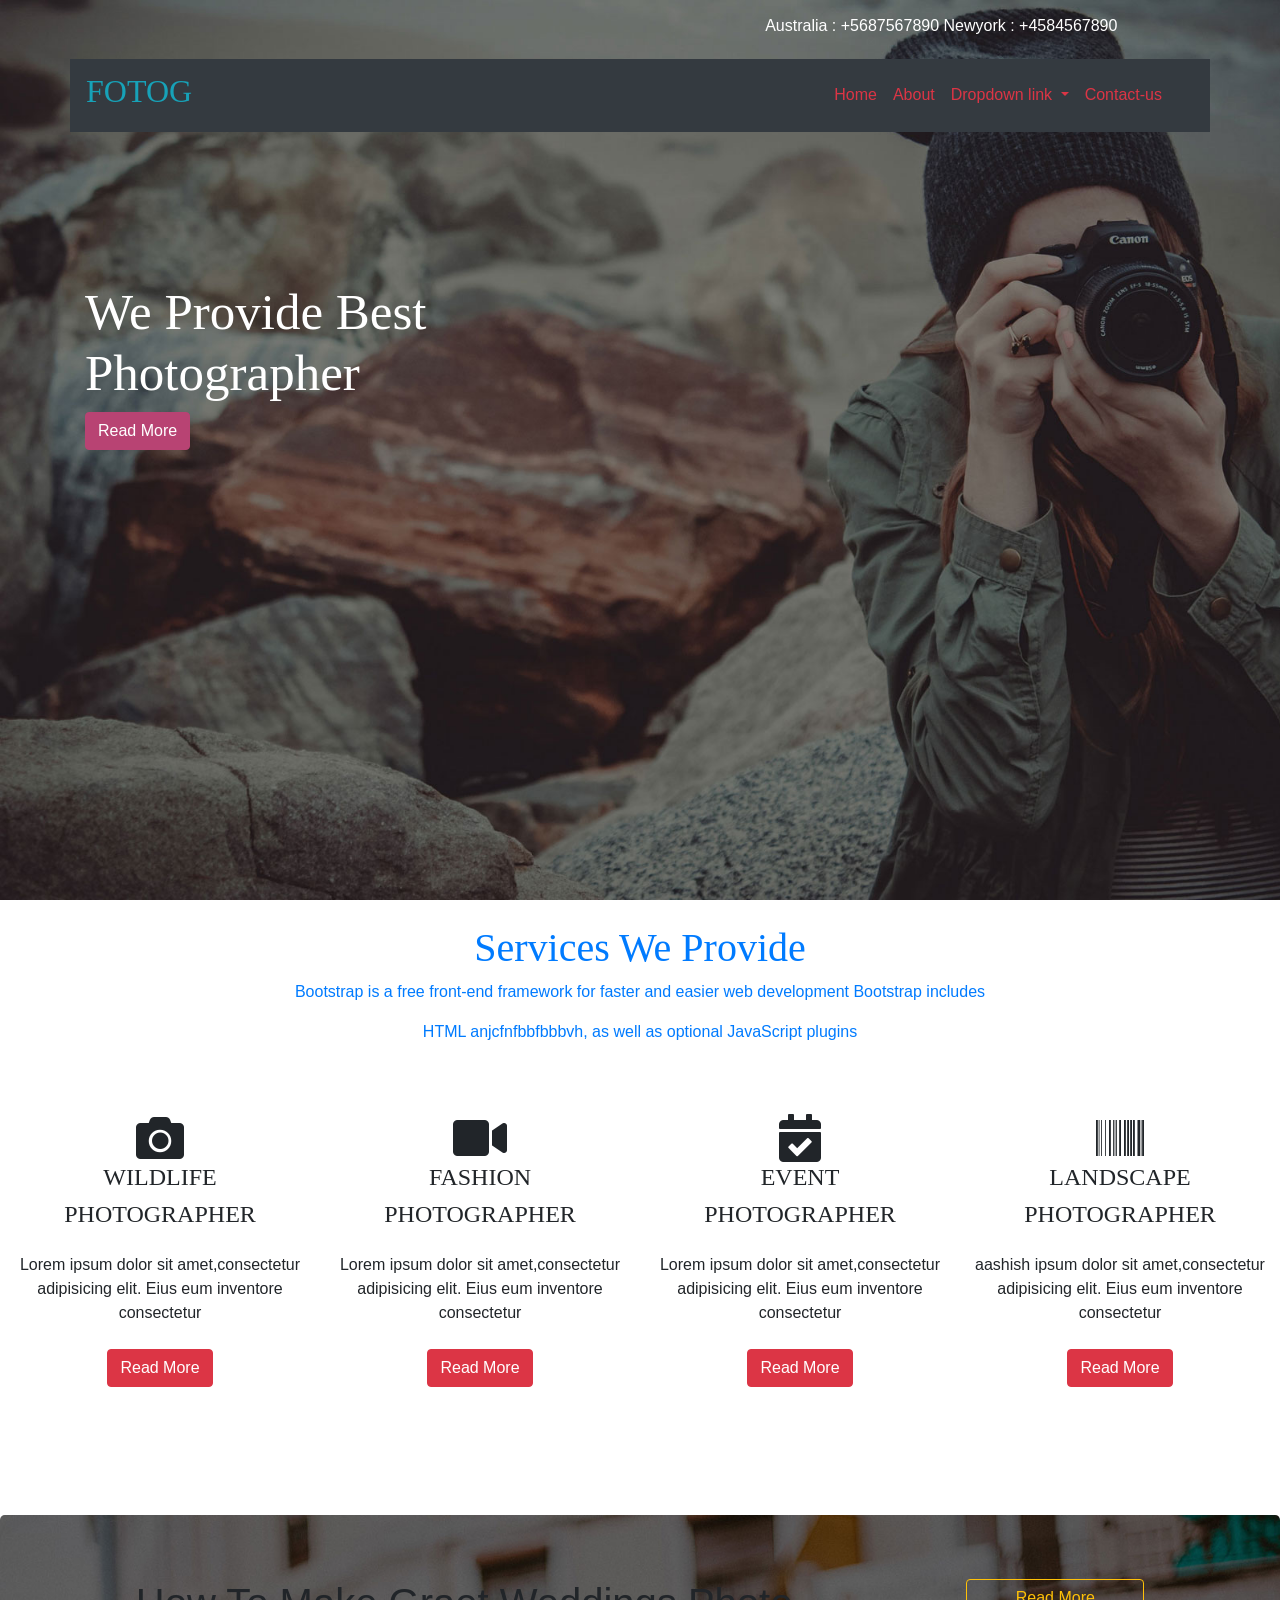
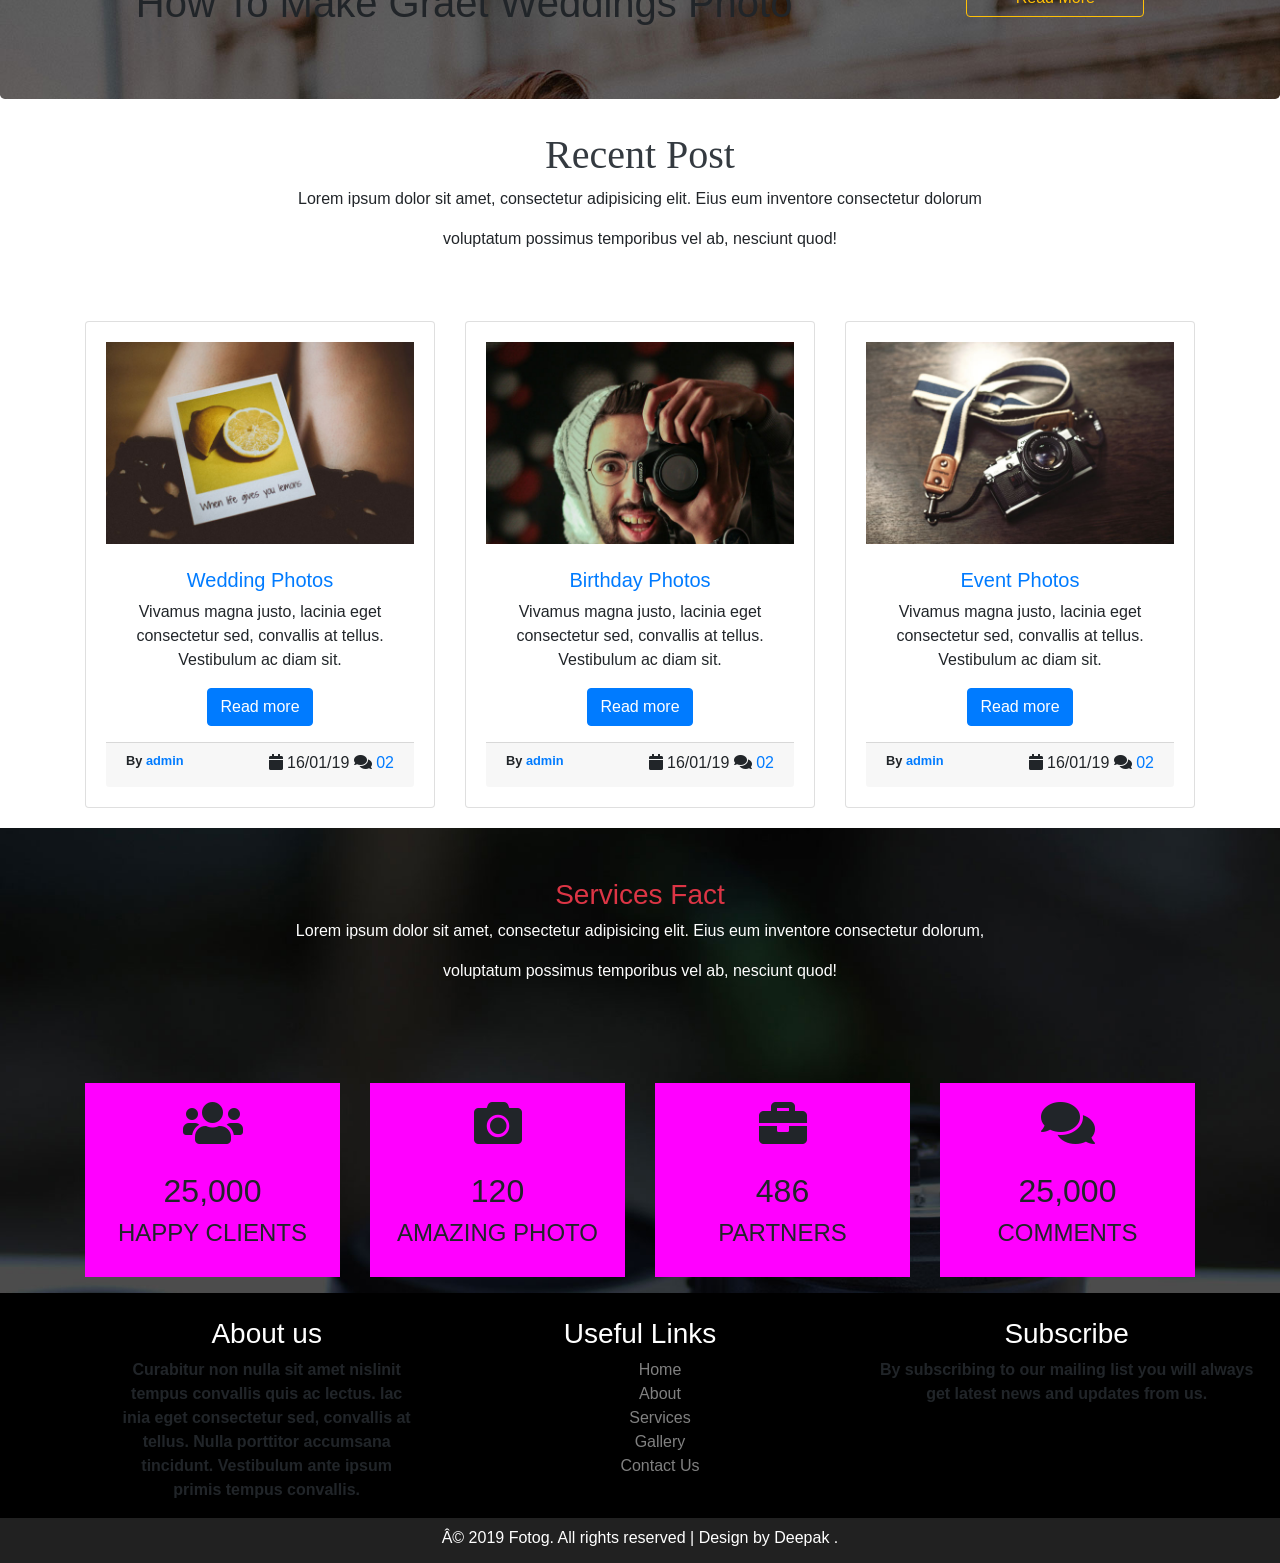
<file: index.html>
<!DOCTYPE html>
<html lang="en">
<head>
  <title>Bootstrap Example</title>
  <link rel="stylesheet" href="https://maxcdn.bootstrapcdn.com/bootstrap/4.3.1/css/bootstrap.min.css">
  <script src="https://ajax.googleapis.com/ajax/libs/jquery/3.4.0/jquery.min.js"></script>
  <script src="https://cdnjs.cloudflare.com/ajax/libs/popper.js/1.14.7/umd/popper.min.js"></script>
  <script src="https://maxcdn.bootstrapcdn.com/bootstrap/4.3.1/js/bootstrap.min.js"></script>
    <link rel="stylesheet" href="https://use.fontawesome.com/releases/v5.7.2/css/all.css" integrity="sha384-fnmOCqbTlWIlj8LyTjo7mOUStjsKC4pOpQbqyi7RrhN7udi9RwhKkMHpvLbHG9Sr" crossorigin="anonymous">
  
    <style>
        body{
            margin: 0;
            padding: 0;
        }
        .bigbanner{
            background-image: url(img/bg2.jpg);
            background-repeat: no-repeat;
            background-size: cover;
          
        }
        body{
            margin: 0px;
            padding: 0px;
        }
        .recent{
            height: 10%;
            width: 60%;
            margin-left: 10px;
        }
        
        .bgimg{
    background-image: url(img/bg.jpg);
            width: 100%;
            height: 100vh;
            background-size: cover
}
        .service{
            background-image: url(img/bg1.jpg);
            width: 100%;
            height: auto;
            background-size: cover
        }
        ul {
    list-style-type: none;
}
        .change{
            color: #808080;
        }
        .white{
            color: #ffffff;
        }
        
        
    </style>
</head>
<body>
<div class="bgimg ">
    <div class="header">
       <div class="row">
        <div class="col-md-7"></div>
           <div class="col-md-5 p-3 text-white">
           <h6>Australia : +5687567890 Newyork : +4584567890</h6>
           </div>
        </div>
    </div>
 <nav class="navbar navbar-expand-sm bg-dark  navbar-dark container ">
 
  <a class="navbar-brand" href="photog.html"><h2 style="font-family:fantasy" class="text-info">FOTOG</h2></a>
  
  <!-- Links -->
     <button class="navbar-toggler" type="button" data-toggle="collapse" data-target="#collapsibleNavbar">
    <span class="navbar-toggler-icon"></span>
  </button>
  <div class="collapse navbar-collapse" id="collapsibleNavbar">
  <ul class="navbar-nav ml-auto">
    <li class="nav-item active">
      <a class="nav-link text-danger" href="#">Home</a>
    </li>
    <li class="nav-item">
      <a class="nav-link text-danger" href="about.html">About</a>
    </li>
    <li class="nav-item dropdown">
      <a class="nav-link dropdown-toggle text-danger" href="#" id="navbardrop" data-toggle="dropdown">
        Dropdown link
      </a>
      <div class="dropdown-menu">
        <a class="dropdown-item" href="gallery.html">Gallery</a>
        <a class="dropdown-item" href="#">Link 2</a>
        <a class="dropdown-item" href="#">Link 3</a>
      </div>
    </li>
       <li class="nav-item mr-4">
      <a class="nav-link text-danger" href="contact.html">Contact-us</a>
    </li>
      
  </ul>
     </div>
</nav>
    <div class="container">
<div class="row" style="margin-top: 150px;">
   
   <div class="col-md-4">
    
    <h3 style="font-size: 51px; color: #fff;     font-family:serif;">We Provide Best Photographer</h3>
    <div><a href="#" class="btn btn-danger" role="button" style="border-color: #b84373;
    background: #b84373;">Read More</a></div>
    </div> 
    
    </div>
  </div>
    
    </div>
    <div class="container-fluid text-primary mt-4 text-center">
        <h1  align="center" style="font-family:fantasy;" class=" mt-4">Services We Provide</h1>
         <p  align="center" style="font-family:sans-serif";>Bootstrap is a free front-end framework for faster and easier web development
Bootstrap includes</p>
        <p align="center" style="font-family:sans-serif;">HTML anjcfnfbbfbbbvh, as well as optional JavaScript plugins</p>
    </div>
    <div class="container-fluid text-center" style="margin-top: 70px;">
  <div class="row mt-4">
    <div class="col-md-3">
        <div align="center">
        <i class="fa fa-camera fa-3x"></i>
        <br />
        <h4 align="center" style="font-family:fantasy;">WILDLIFE</h4>
             <h4 align="center" style="font-family:fantasy;">PHOTOGRAPHER</h4>
      </div>
     <div class="mt-4">
         <p  align="center" style="font-family:sans-serif;">Lorem ipsum dolor sit amet,consectetur adipisicing elit. Eius eum inventore consectetur</p>
         <div class="mt-4"><a href="#" class="btn btn-danger" role="button">Read More</a></div>
        
        </div>
 
            </div>
        <div class="col-md-3">
            <div align="center">
        <i class="fas fa-video fa-3x"></i>
        <br />
        <h4 align="center" style="font-family:fantasy;">FASHION</h4>
             <h4 align="center" style="font-family:fantasy;">PHOTOGRAPHER</h4>
            </div>
       <div class="mt-4">
         <p  align="center" style="font-family:sans-serif";>Lorem ipsum dolor sit amet,consectetur adipisicing elit. Eius eum inventore consectetur</p>
         <div class="mt-4"><a href="#" class="btn btn-danger" role="button">Read More</a></div>
        
        </div>
 
            </div>
        <div class="col-md-3">
            <div align="center">
        <i class="fa fa-calendar-check fa-3x" ></i>
        <br />
        <h4 align="center" style="font-family:fantasy;">EVENT</h4>
             <h4 align="center" style="font-family:fantasy;">PHOTOGRAPHER</h4>
            </div>
       
       <div class="mt-4">
         <p  align="center" style="font-family:sans-serif";>Lorem ipsum dolor sit amet,consectetur adipisicing elit. Eius eum inventore consectetur</p>
         <div class="mt-4"><a href="#" class="btn btn-danger" role="button">Read More</a></div>
        
        </div>
 
            </div>
        <div class="col-md-3">
            <div align="center">
        <i class="fas fa-barcode fa-3x"></i>
        <br />
        <h4 align="center" style="font-family:fantasy;">LANDSCAPE</h4>
             <h4 align="center" style="font-family:fantasy;">PHOTOGRAPHER</h4>
            </div>
      
       <div class="mt-4">
         <p  align="center" style="font-family:sans-serif";>aashish ipsum dolor sit amet,consectetur adipisicing elit. Eius eum inventore consectetur</p>
         <div class="mt-4"><a href="#" class="btn btn-danger" role="button">Read More</a></div>
        
        </div>
 
            </div>
        </div>
    
    </div>
  <div class="jumbotron bigbanner" style="margin-top: 10%;">
      <div class="row">
          <div class="col-md-7 offset-1">
   <h1 class="text-Dark">How To Make Graet Weddings Photo</h1> 
    
    </div>
          <div class="col-lg-2 offset-1">
              <a href="#" class="btn btn-outline-warning btn-block">Read More</a>
              </div>
    </div>
    </div>
    <div class="container">
    
    <h1  align="center" style="font-family:fantasy;" class=" text-dark">Recent  Post</h1>
         <p  align="center" style="font-family:sans-serif";>Lorem ipsum dolor sit amet, consectetur adipisicing elit. Eius eum inventore consectetur dolorum</p>
        <p  align="center" style="font-family:sans-serif";>voluptatum possimus temporibus vel ab, nesciunt quod!

</p>
    </div>
        <div class="container" style="margin-top: 70px; margin-bottom: 20px;">
        <div class="row mt-4">
        
        <div class="col-md-4">
            <div class="card">
                <div class="card-body text-center">
						<img src="img/g2.jpg" alt="" class="img-fluid">
						<h5 class="mt-4">
                                <a href="services.html">Wedding Photos</a>
                            </h5>
                            <p>Vivamus magna justo,
                                lacinia eget consectetur sed, convallis at tellus. Vestibulum ac diam sit.</p>
                            <a href="services.html" class="btn btn-primary stretched-link">Read more</a>
                    
                    <div class="card-footer pt-2 mt-3 d-flex justify-content-between">        
                        <small>
                                <b>By <a href="#">admin</a></b>
                            </small>
                           <span><i class="fa fa-calendar"></i>
                               
                               16/01/19 <i class="fa fa-comments"></i> <a href="#">02</a>
                            </span>
                        </div>
                        </div>
            </div>
            </div>
             <div class="col-md-4">
            <div class="card">
                <div class="card-body text-center">
						<img src="img/g3.jpg" alt="" class="img-fluid">
						<h5 class="mt-4">
                                <a href="services.html">Birthday Photos</a>
                            </h5>
                            <p>Vivamus magna justo,
                                lacinia eget consectetur sed, convallis at tellus. Vestibulum ac diam sit.</p>
                            <a href="services.html" class="btn btn-primary stretched-link">Read more</a>
                    
                    <div class="card-footer  pt-2 mt-3 d-flex justify-content-between">
                            <small>
                                <b>By <a href="#">admin</a></b>
                            </small>
                           <span><i class="fa fa-calendar"></i>
                               
                               16/01/19 <i class="fa fa-comments"></i> <a href="#">02</a>
                            </span>
                        </div>
                        </div>
            
            </div>
            
            </div>
            
             <div class="col-md-4">
            <div class="card">
                <div class="card-body text-center">
						<img src="img/g6.jpg" alt="" class="img-fluid" >
						<h5 class="mt-4">
                                <a href="services.html">Event Photos</a>
                            </h5>
                            <p>Vivamus magna justo,
                                lacinia eget consectetur sed, convallis at tellus. Vestibulum ac diam sit.</p>
                            <a href="services.html" class="btn btn-primary stretched-link">Read more</a>
                    
                     <div class="card-footer  pt-2 mt-3 d-flex justify-content-between">         
                         <small>
                                <b>By <a href="#">admin</a></b>
                            </small>
                           <span><i class="fa fa-calendar"></i>
                               
                               16/01/19 <i class="fa fa-comments"></i> <a href="#">02</a>
                            </span>
                        </div>
                        </div>
            
            </div>
            
            
            </div>
        
        </div>
     
    </div>
    <div class="service">
       <div class="container">
    <div class="text-center" style="padding-top: 50px;">
				<h3 class="title text-danger" style="">Services Fact</h3>
				
				
				<p align="center" class="text-white">Lorem ipsum dolor sit amet, consectetur adipisicing elit. Eius eum inventore consectetur dolorum,</p>
  <p align="center" class="text-white">  voluptatum possimus temporibus vel ab, nesciunt quod!</p>
			</div>
       
    <div class="row" style="margin-top: 100px;">
        
        <div class="col-md-3">
<div class="col" style="background-color:magenta;" align="center">
						<div class="stats-info1">
							<i class="fa fa-users fa-3x mt-3"></i>
							<h2 class="mt-4">25,000</h2>
							<h4>HAPPY CLIENTS</h4>
                                      <pre>                     </pre>
						</div>
               </div>
            </div>
            <div class="col-md-3">
           <div class="col" style="background-color:magenta;" align="center">
               <div class="stats_info1">
							<i class="fa fa-camera fa-3x mt-3"></i>
								<h2 class="mt-4">120</h2>
							<h4>AMAZING PHOTO</h4>
               <pre>                     </pre>
						</div>
               
           </div>
        </div>
        <div class="col-md-3">
           <div class="col" style="background-color:magenta;" align="center">
            
							<i class="fa fa-briefcase fa-3x mt-3"></i>
							<h2 class="mt-4">486</h2>
							<h4>PARTNERS</h4>
						 <pre>                </pre>
               
           </div>
        </div>
            <div class="col-md-3">
           <div class="col"style="background-color:magenta;" align="center">
              
						<i class="fa fa-comments fa-3x mt-3"></i>
							<h2 class="mt-4">25,000</h2>
						<h4>COMMENTS</h4>
                <pre>                     </pre>
						</div>
               
         </div>
        </div>
    </div>
    </div>
   
    
   
    <div class="footer text-center">
    <div class="container-fluid" style="background-color: black;">
        
   <div class="row pt-4">
    <div class="col-md-3 offset-1">
      <h3 class="white">About us</h3> 
       
       <p style="color: #212529"><b>Curabitur non nulla sit amet nislinit </b>
        <br><b>tempus convallis quis ac lectus. lac inia eget consectetur sed, convallis at tellus. Nulla porttitor accumsana tincidunt. Vestibulum ante ipsum primis tempus convallis.</b>
        
        </p>
       </div> 
       <div class="col-md-4">
       <h3 class="white"> Useful Links</h3>
          
           <ul>
					<li ><a href="index.html" class="change">Home</a></li>
					<li><a href="about.html" class="change">About</a></li>
					<li><a href="services.html"class="change">Services</a></li>
					<li><a href="gallery.html"class="change">Gallery</a></li>
					<li><a href="contact.html"class="change">Contact Us</a></li>
				</ul>
           
            </div>    
        <div class="col-md-4">
        <h3 class="white"> Subscribe</h3>
       
            <p style="color: #212529"><b>By subscribing to our mailing list you will always get latest news and updates from us. </b></p>
            
            
       </div>    
      
      </div>     
        
    </div>
        <div class="container-fluid pt-2" style="background: #212121;height: 45px; ">
        <p class="text-white" align="center">© 2019 Fotog. All rights reserved | Design by
            <a href="http://w3layouts.com" class="text-white">Deepak .</a>
        </p> 
        </div>
    
    </div>
      
</body>
</html>
</file>
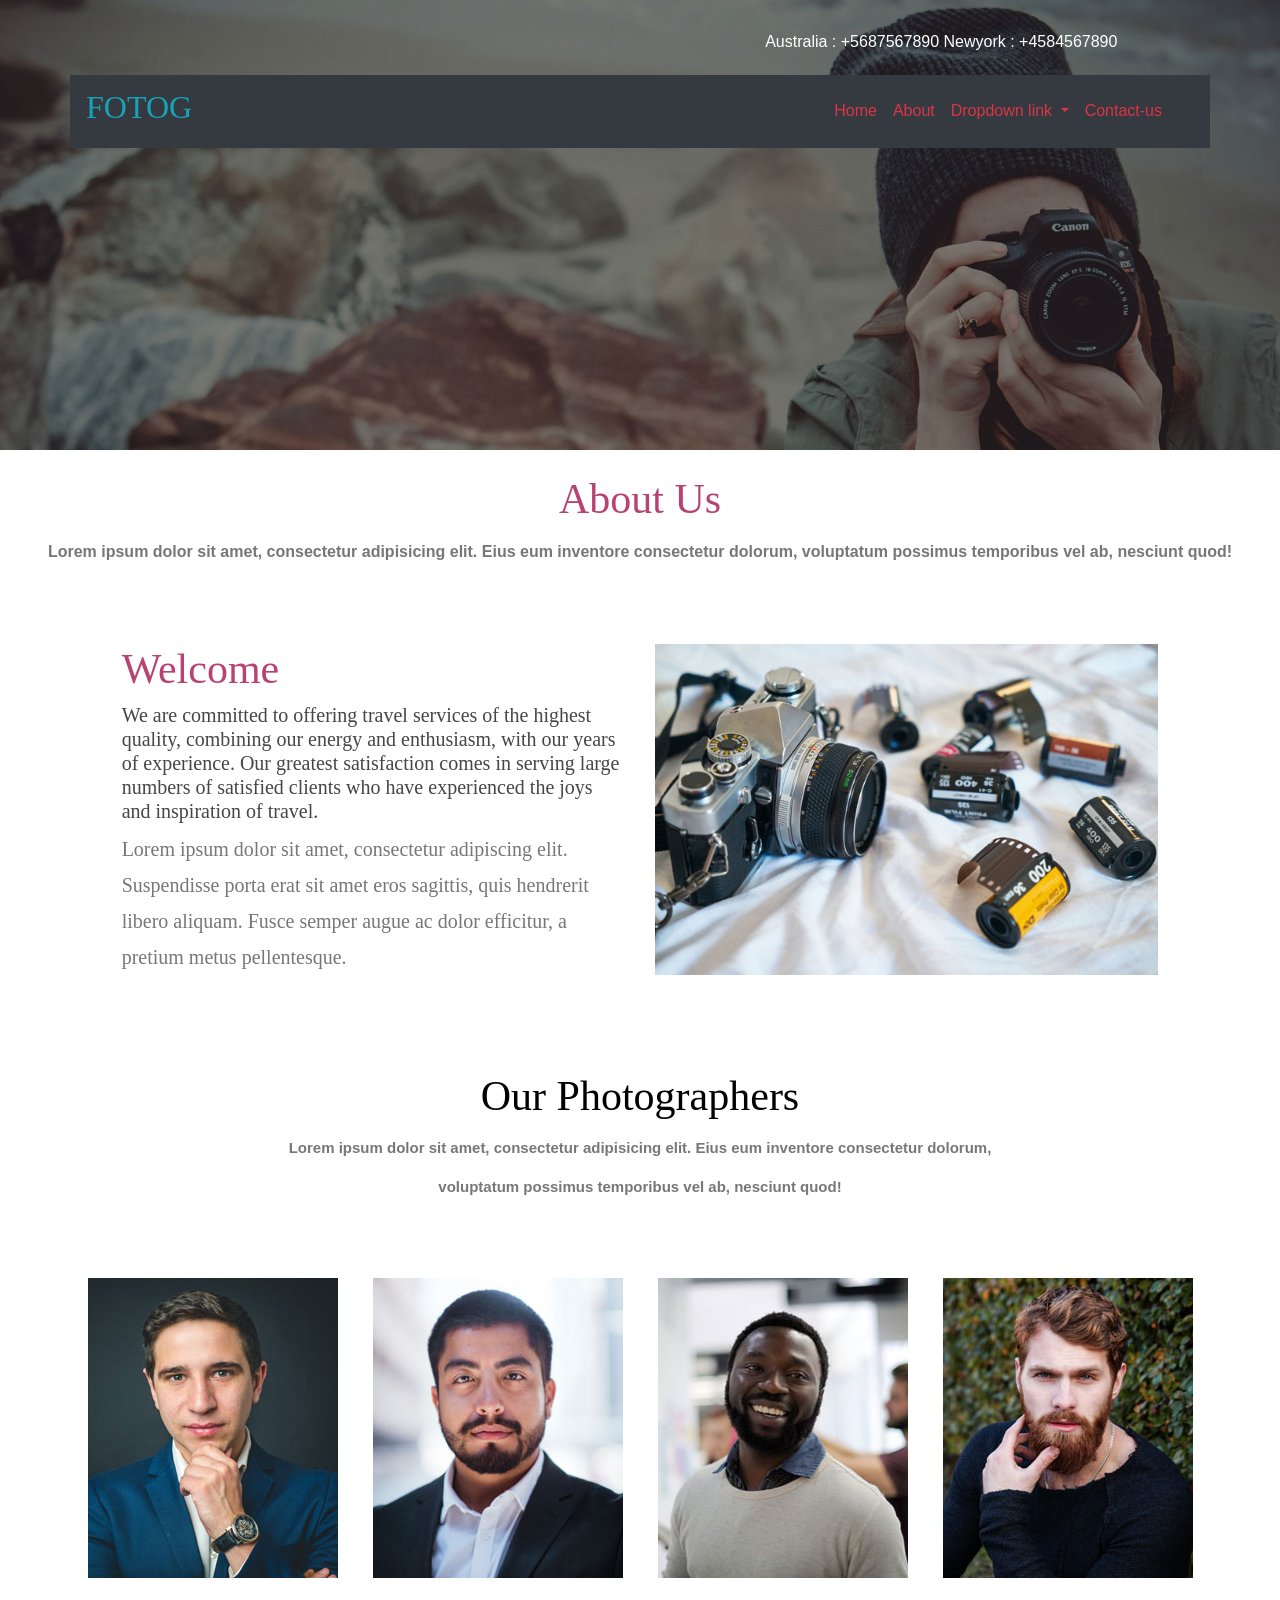
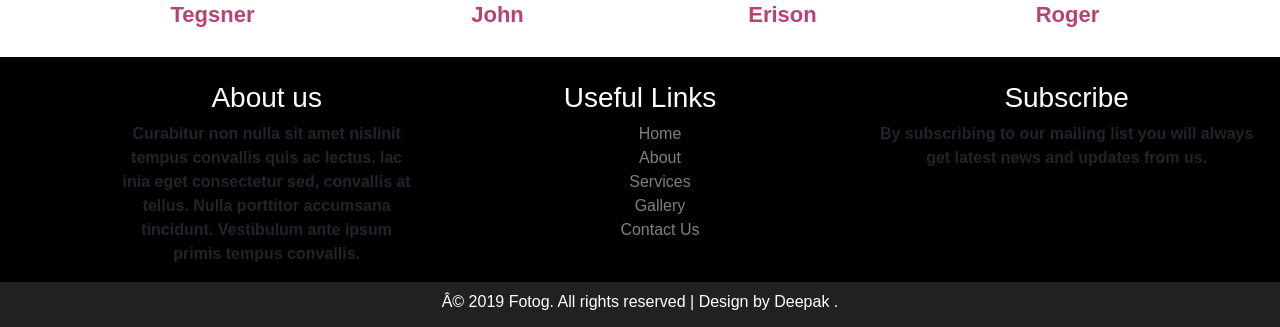
<file: about.html>
<!DOCTYPE html>
<html lang="en">
<head>
  <title>Bootstrap Example</title>
  <link rel="stylesheet" href="https://maxcdn.bootstrapcdn.com/bootstrap/4.3.1/css/bootstrap.min.css">
  <script src="https://ajax.googleapis.com/ajax/libs/jquery/3.4.0/jquery.min.js"></script>
  <script src="https://cdnjs.cloudflare.com/ajax/libs/popper.js/1.14.7/umd/popper.min.js"></script>
  <script src="https://maxcdn.bootstrapcdn.com/bootstrap/4.3.1/js/bootstrap.min.js"></script>
    <link rel="stylesheet" href="https://use.fontawesome.com/releases/v5.7.2/css/all.css" integrity="sha384-fnmOCqbTlWIlj8LyTjo7mOUStjsKC4pOpQbqyi7RrhN7udi9RwhKkMHpvLbHG9Sr" crossorigin="anonymous">
  
    <style>
        body{
            margin: 0;
            padding: 0;
        }
        .bgimg{
    background-image: url(img/bg.jpg);
            width: 100%;
            height: 50vh;
            background-size: cover;
        }
           
            
            .cen{
                justify-content: center;
                align-items: center;
                width:100%;
                
            }
        .cen1{
                justify-content: center;
                align-items: center;
            }
       
        
       
            
       </style>
</head>
<body>
<div class="bgimg ">
    <div class="header">
       <div class="row">
        <div class="col-md-7"></div>
           <div class="col-md-5 p-3 text-white mt-3">
           <h6>Australia : +5687567890  <span> Newyork : +4584567890</span> </h6>
           </div>
        </div>
    </div>
 <nav class="navbar navbar-expand-sm bg-dark  navbar-dark container ">
 
  <a class="navbar-brand" href="#"><h2 style="font-family:fantasy" class="text-info">FOTOG</h2></a>
  
  <!-- Links -->
     <button class="navbar-toggler" type="button" data-toggle="collapse" data-target="#collapsibleNavbar">
    <span class="navbar-toggler-icon"></span>
  </button>
  <div class="collapse navbar-collapse" id="collapsibleNavbar">
  <ul class="navbar-nav ml-auto">
    <li class="nav-item active">
      <a class="nav-link text-danger" href="photog.html">Home</a>
    </li>
    <li class="nav-item">
      <a class="nav-link text-danger" href="#">About</a>
    </li>
    <li class="nav-item dropdown">
      <a class="nav-link dropdown-toggle text-danger" href="#" id="navbardrop" data-toggle="dropdown">
        Dropdown link
      </a>
      <div class="dropdown-menu">
       <a class="dropdown-item" href="gallery.html">Gallery</a>
        <a class="dropdown-item" href="#">Link 2</a>
        <a class="dropdown-item" href="#">Link 3</a>
      </div>
    </li>
       <li class="nav-item mr-4">
      <a class="nav-link text-danger" href="contact.html">Contact-us</a>
    </li>
      
  </ul>
     </div>
</nav>
    
    </div>
<div class="container-fluid" style="background-color: #fff;">
    
    <div class="heading text-center mt-4">
    
    <h3 style="color: #b84373; font-size: 42px; font-family:serif;">About Us</h3>
        
        <p class="mt-3"  style="color: #777; font-weight: 600">Lorem ipsum dolor sit amet, consectetur adipisicing elit. Eius eum inventore consectetur dolorum, voluptatum possimus temporibus vel ab, nesciunt quod!</p>
    <div class="row" style="margin-top: 80px;">
        <div class="col-md-5 offset-1">
        <h3 align="left" style="color:#b84373; font-family:serif; font-size: 42px;">Welcome</h3>
        
        <h4 align="left" style="color: #464646; font-size: 20px; font-family:serif;">We are committed to offering travel services of the highest quality, combining our energy and enthusiasm, with our years
						of experience. Our greatest satisfaction comes in serving large numbers of satisfied clients who have experienced the
						joys and inspiration of travel.</h4>
        <p align="left" style="font-size: 20px;  color: #777; line-height: 1.8em;font-family: serif;">Lorem ipsum dolor sit amet, consectetur adipiscing elit. Suspendisse porta erat sit amet eros sagittis, quis hendrerit
						libero aliquam. Fusce semper augue ac dolor efficitur, a pretium metus pellentesque.</p>
        
        </div>
        <div class="col-md-5">
        <img src="img/about1.jpg" alt="" class="img-fluid">
        
        
        </div>
        
        </div>
    
     </div>
    
</div>
    <div class="container cen1">
    
    <div class="photographer" style="margin-top: 80px;">
        
     <h3 class="title" align="center" style="font-family: serif; color: #000; font-size: 42px;">Our Photographers</h3> 
        
        <p class="mt-3" align="center"  style="color: #777;font-size: 15px; font-weight: 600;">Lorem ipsum dolor sit amet, consectetur adipisicing elit. Eius eum inventore consectetur dolorum,</p> 
           <p align="center" style="color: #777;font-size: 15px; font-weight: 600;"> voluptatum possimus temporibus vel ab, nesciunt quod!</p>
    </div>
    <div class="row" style="margin-top: 80px;">
   
      <div class="col-md-3 cen text-center">
        <img src="img/te1.jpg">
        <div class="footer head">
         <h4 class="mt-4"align="center" style="color: #b84373;font-size: 22px; font-weight: 600;">Tegsner</h4>
          
          
          </div>
        
        
        </div> 
        <div class="col-md-3 cen text-center">
        <img src="img/te2.jpg">
        <div class="footer head">
         <h4 class="mt-4"align="center" style="color: #b84373;font-size: 22px; font-weight: 600;">John</h4>
         
          
          
          </div>
        
        
        </div> 
        <div class="col-md-3 cen text-center">
        <img src="img/te3.jpg">
        <div class="footer head">
         <h4 class="mt-4"align="center" style="color: #b84373;font-size: 22px; font-weight: 600;">Erison</h4>
         
          
          </div>
        
        
        </div> 
        <div class="col-md-3 cen text-center">
        <img src="img/te4.jpg">
        <div class="footer head">
         <h4 class="mt-4"align="center" style="color: #b84373;font-size: 22px; font-weight: 600;">Roger</h4>
         
          
          
          </div>
        
        
        </div> 
        
        
        </div>    
        
         </div>
    <div clas="container-fluid " style="    background: #fff; margin-top: 20px;">
    <h1></h1>
    
    </div>
    <div class="footer text-center">
    <div class="container-fluid" style="background-color: black;">
        
   <div class="row pt-4">
    <div class="col-md-3 offset-1">
      <h3 class="text-white">About us</h3> 
       
       <p style="color: #212529"><b>Curabitur non nulla sit amet nislinit </b>
        <br><b>tempus convallis quis ac lectus. lac inia eget consectetur sed, convallis at tellus. Nulla porttitor accumsana tincidunt. Vestibulum ante ipsum primis tempus convallis.</b>
        
        </p>
       </div> 
       <div class="col-md-4">
       <h3 class="text-white"> Useful Links</h3>
          
           <ul style="list-style-type: none;">
					<li ><a href="index.html" style="color: #808080;">Home</a></li>
					<li><a href="about.html" style="color: #808080;">About</a></li>
					<li><a href="services.html" style="color: #808080;">Services</a></li>
					<li><a href="gallery.html" style="color: #808080;">Gallery</a></li>
					<li><a href="contact.html" style="color: #808080;">Contact Us</a></li>
				</ul>
           
            </div>    
        <div class="col-md-4">
        <h3 class="text-white"> Subscribe</h3>
       
            <p style="color: #212529"><b>By subscribing to our mailing list you will always get latest news and updates from us. </b></p>
            
            
       </div>    
      
      </div>     
        
    </div>
        <div class="container-fluid pt-2" style="background: #212121;height: 45px; ">
        <p class="text-white" align="center">© 2019 Fotog. All rights reserved | Design by
            <a href="http://w3layouts.com" class="text-white">Deepak .</a>
        </p> 
        </div>
    
    </div>
    
    </body>
    </html>
</file>
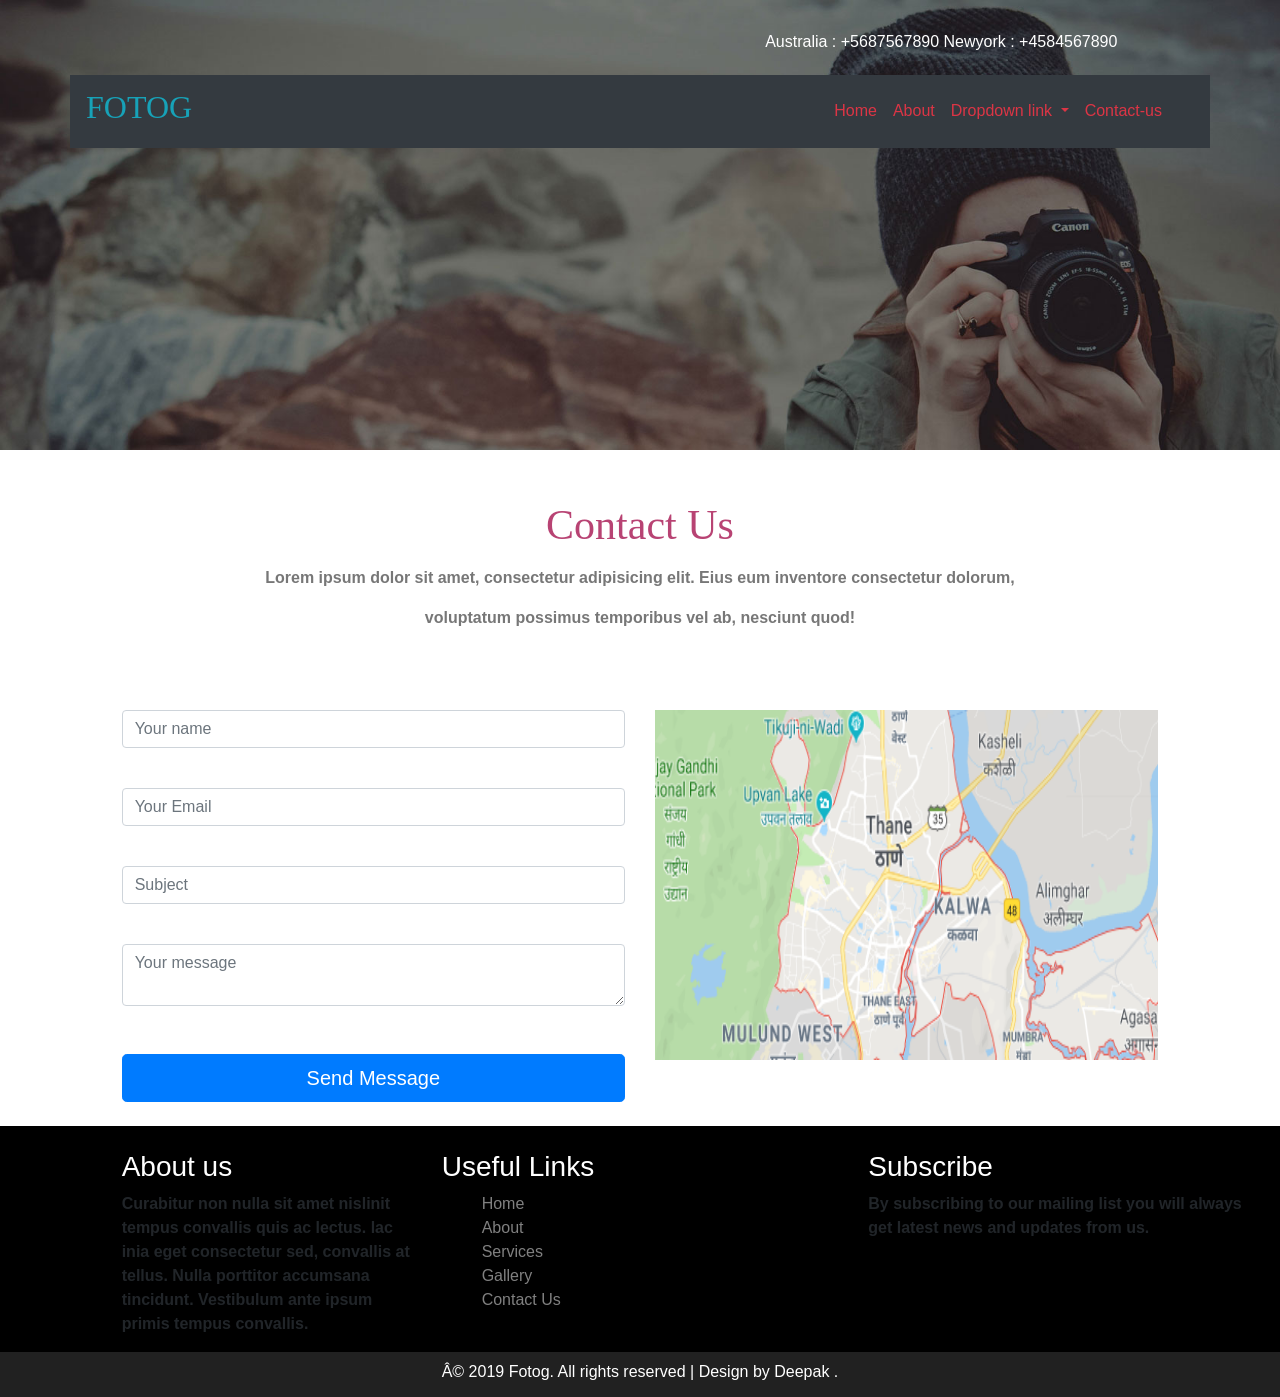
<file: contact.html>
<!DOCTYPE html>
<html lang="en">
<head>
  <title>Bootstrap Example</title>
  <link rel="stylesheet" href="https://maxcdn.bootstrapcdn.com/bootstrap/4.3.1/css/bootstrap.min.css">
  <script src="https://ajax.googleapis.com/ajax/libs/jquery/3.4.0/jquery.min.js"></script>
  <script src="https://cdnjs.cloudflare.com/ajax/libs/popper.js/1.14.7/umd/popper.min.js"></script>
  <script src="https://maxcdn.bootstrapcdn.com/bootstrap/4.3.1/js/bootstrap.min.js"></script>
    <link rel="stylesheet" href="https://use.fontawesome.com/releases/v5.7.2/css/all.css" integrity="sha384-fnmOCqbTlWIlj8LyTjo7mOUStjsKC4pOpQbqyi7RrhN7udi9RwhKkMHpvLbHG9Sr" crossorigin="anonymous">
  
    <style>
        body{
            margin: 0;
            padding: 0;
        }
        .bgimg{
    background-image: url(img/bg.jpg);
            width: 100%;
            height: 50vh;
            background-size: cover
}
</style>
</head>
<body>
  
    <div class="bgimg ">
    <div class="header">
       <div class="row">
        <div class="col-md-7"></div>
           <div class="col-md-5 p-3 text-white mt-3">
           <h6>Australia : +5687567890  <span> Newyork : +4584567890</span> </h6>
           </div>
        </div>
    </div>
 <nav class="navbar navbar-expand-sm bg-dark  navbar-dark container ">
 
  <a class="navbar-brand" href="#"><h2 style="font-family:fantasy" class="text-info">FOTOG</h2></a>
  
  <!-- Links -->
     <button class="navbar-toggler" type="button" data-toggle="collapse" data-target="#collapsibleNavbar">
    <span class="navbar-toggler-icon"></span>
  </button>
  <div class="collapse navbar-collapse" id="collapsibleNavbar">
  <ul class="navbar-nav ml-auto">
    <li class="nav-item active">
      <a class="nav-link text-danger" href="photog.html">Home</a>
    </li>
    <li class="nav-item">
      <a class="nav-link text-danger" href="about.html">About</a>
    </li>
    <li class="nav-item dropdown">
      <a class="nav-link dropdown-toggle text-danger" href="#" id="navbardrop" data-toggle="dropdown">
        Dropdown link
      </a>
      <div class="dropdown-menu">
        <a class="dropdown-item" href="gallery.html">Gallery</a>
        <a class="dropdown-item" href="#">Link 2</a>
        <a class="dropdown-item" href="#">Link 3</a>
      </div>
    </li>
       <li class="nav-item mr-4">
      <a class="nav-link text-danger" href="contact.html">Contact-us</a>
    </li>
      
  </ul>
     </div>
</nav>
    
    </div>

    <div class="container-fluid" style="background-color: #fff;">
    
    <div class="heading text-center" style="margin-top: 50px;">
    
    <h3 style="color: #b84373; font-size: 42px; font-family:serif;">Contact Us</h3>
        
        <p class="mt-3"  style="color: #777; font-weight: 600">Lorem ipsum dolor sit amet, consectetur adipisicing elit. Eius eum inventore consectetur dolorum,</p><p class="mt-3"  style="color: #777; font-weight: 600"> voluptatum possimus temporibus vel ab, nesciunt quod!</p>
    <div class="row" style="margin-top: 80px;">
        <div class="col-md-5 offset-1">
        <form>
                    <div class="form-group">
                        
                        <input type="text" class="form-control" placeholder="Your name">
                    </div>
                    <div class="form-group">
                        <label></label>
                        <input type="email" class="form-control"  placeholder="Your Email">
                    </div>
                    <div class="form-group">
                        <label></label>
                        <input type="text" class="form-control"placeholder="Subject" >
                    </div>
                    <div class="form-group">
                        <label></label>
                        <textarea  class="form-control"  placeholder="Your message"></textarea>
                    </div>
                    <div class="text-center mt-5">
                        <button type="submit" class="btn btn-primary btn-lg w-100 mb-4">Send Message</button>
                    </div>
                </form>
        
        </div>
        <div class="col-md-5" style="height: 350px; margin-bottom: 10px;">
        
            
            <a href="https://www.google.co.in/maps/place/Thane,+Maharashtra/@19.2140408,72.9314193,12z/data=!3m1!4b1!4m5!3m4!1s0x3be7b8fcfe76fd59:0xcf367d85f7c50283!8m2!3d19.2183307!4d72.9780897" style="height: 100%;"><img src="img/Capture.PNG" alt="" class="img-fluid" style="height: 100%;"></a>
        
        
        </div>
        
        </div>
    
     </div>
    </div>
    
     <div class="footer">
    <div class="container-fluid" style="background-color: black;">
        
   <div class="row pt-4">
    <div class="col-md-3 offset-1">
      <h3 class="text-white">About us</h3> 
       
       <p style="color: #212529"><b>Curabitur non nulla sit amet nislinit </b>
        <br><b>tempus convallis quis ac lectus. lac inia eget consectetur sed, convallis at tellus. Nulla porttitor accumsana tincidunt. Vestibulum ante ipsum primis tempus convallis.</b>
        
        </p>
       </div> 
       <div class="col-md-4">
       <h3 class="text-white"> Useful Links</h3>
          
           <ul style="list-style-type: none;">
					<li ><a href="index.html" style="color: #808080;">Home</a></li>
					<li><a href="about.html" style="color: #808080;">About</a></li>
					<li><a href="services.html" style="color: #808080;">Services</a></li>
					<li><a href="gallery.html" style="color: #808080;">Gallery</a></li>
					<li><a href="contact.html" style="color: #808080;">Contact Us</a></li>
				</ul>
           
            </div>    
        <div class="col-md-4">
        <h3 class="text-white"> Subscribe</h3>
       
            <p style="color: #212529"><b>By subscribing to our mailing list you will always get latest news and updates from us. </b></p>
            
            
       </div>    
      
      </div>     
        
    </div>
        <div class="container-fluid pt-2" style="background: #212121;height: 45px; ">
        <p class="text-white" align="center">© 2019 Fotog. All rights reserved | Design by
            <a href="http://w3layouts.com" class="text-white">Deepak .</a>
        </p> 
        </div>
    
    </div>
    
    
    
    </body>
</html>
</file>
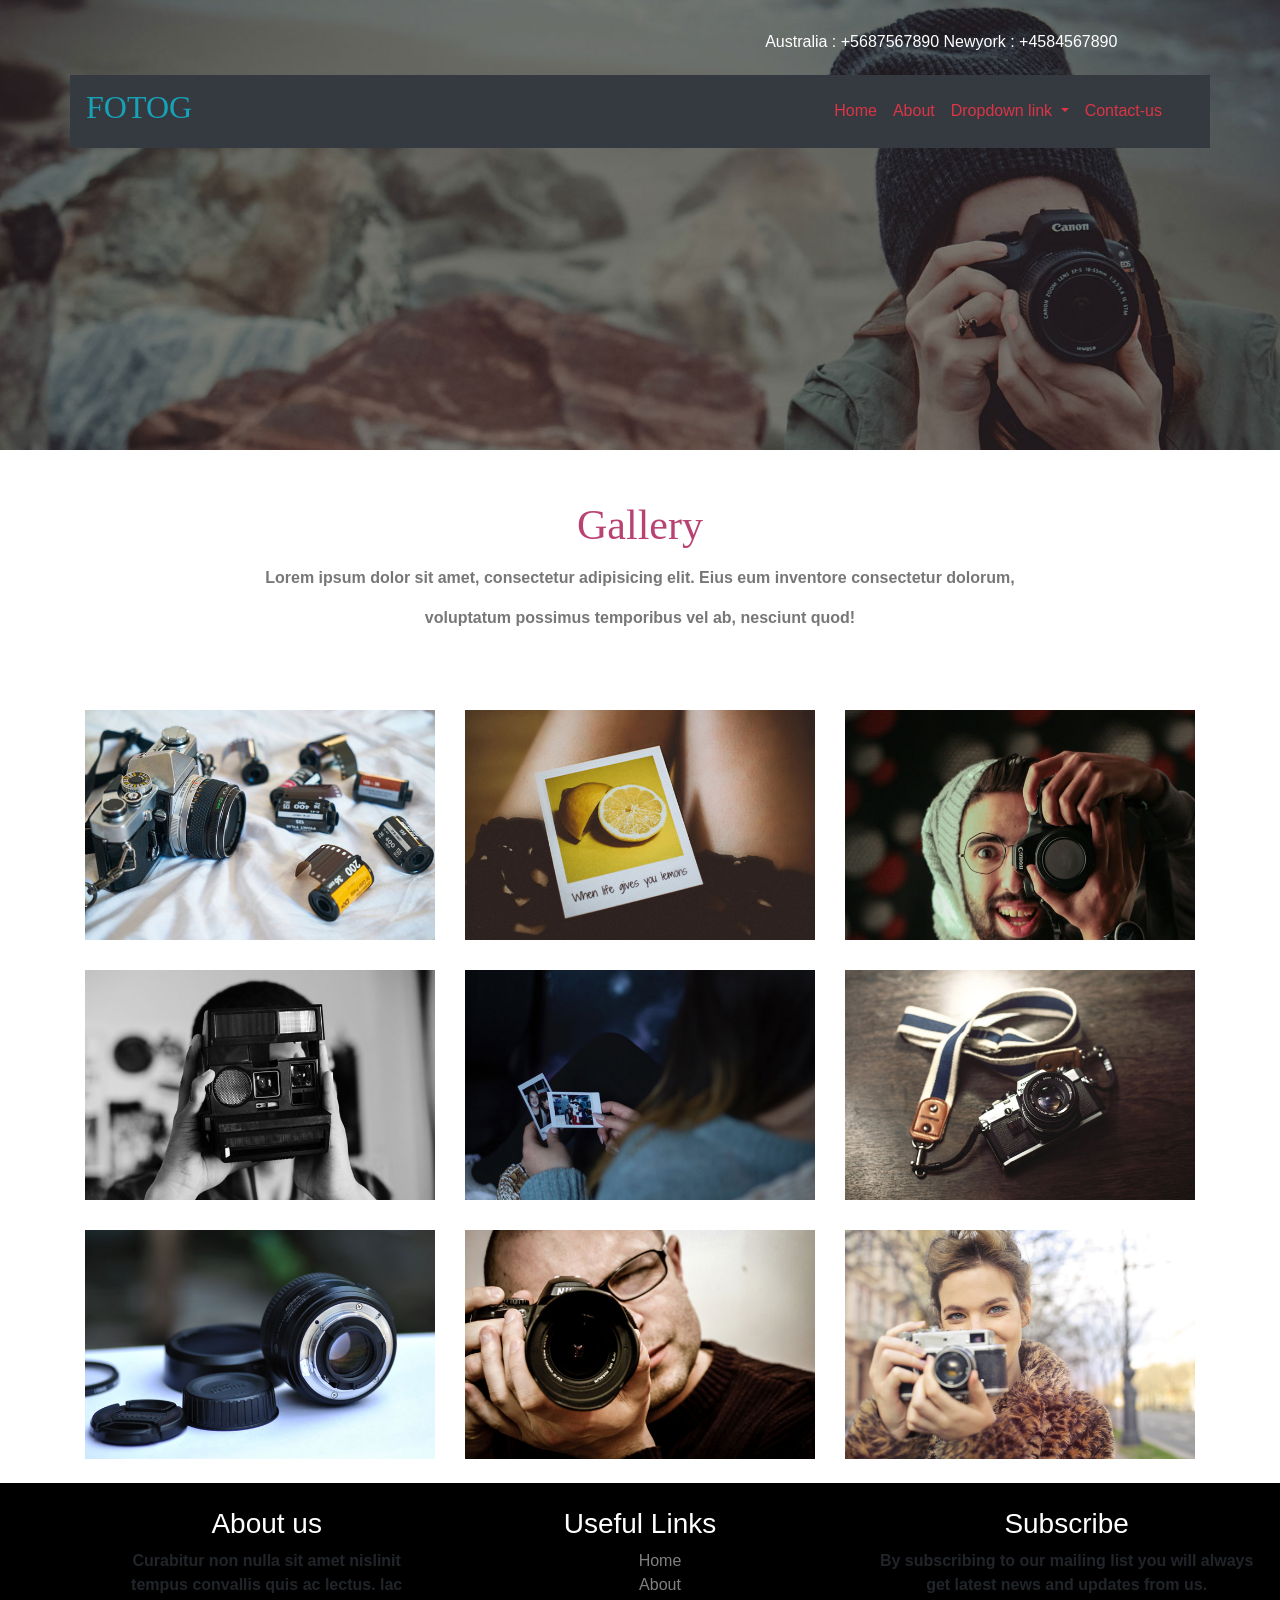
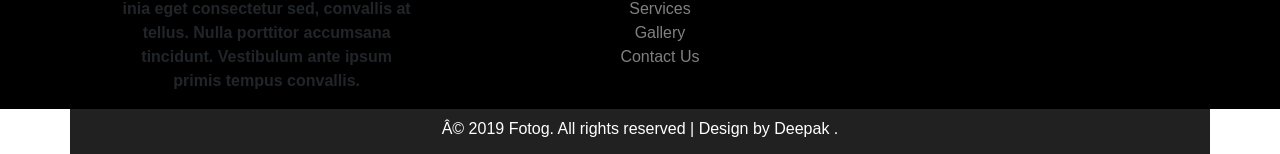
<file: gallery.html>
<!DOCTYPE html>
<html lang="en">
<head>
  <title>Gallery</title>
  <link rel="stylesheet" href="https://maxcdn.bootstrapcdn.com/bootstrap/4.3.1/css/bootstrap.min.css">
  <script src="https://ajax.googleapis.com/ajax/libs/jquery/3.4.0/jquery.min.js"></script>
  <script src="https://cdnjs.cloudflare.com/ajax/libs/popper.js/1.14.7/umd/popper.min.js"></script>
  <script src="https://maxcdn.bootstrapcdn.com/bootstrap/4.3.1/js/bootstrap.min.js"></script>
    <link rel="stylesheet" href="https://use.fontawesome.com/releases/v5.7.2/css/all.css" integrity="sha384-fnmOCqbTlWIlj8LyTjo7mOUStjsKC4pOpQbqyi7RrhN7udi9RwhKkMHpvLbHG9Sr" crossorigin="anonymous">
  
    <style>
        body{
            margin: 0;
            padding: 0;
        }
        .bgimg{
    background-image: url(img/bg.jpg);
            width: 100%;
            height: 50vh;
            background-size: cover
}
        .gallery{
            width: 350px;
        }
</style>
</head>
<body>
  
    <div class="bgimg ">
    <div class="header">
       <div class="row">
        <div class="col-md-7"></div>
           <div class="col-md-5 p-3 text-white mt-3">
           <h6>Australia : +5687567890  <span> Newyork : +4584567890</span> </h6>
           </div>
        </div>
    </div>
 <nav class="navbar navbar-expand-sm bg-dark  navbar-dark container ">
 
  <a class="navbar-brand" href="#"><h2 style="font-family:fantasy" class="text-info">FOTOG</h2></a>
  
  <!-- Links -->
     <button class="navbar-toggler" type="button" data-toggle="collapse" data-target="#collapsibleNavbar">
    <span class="navbar-toggler-icon"></span>
  </button>
  <div class="collapse navbar-collapse" id="collapsibleNavbar">
  <ul class="navbar-nav ml-auto">
    <li class="nav-item active">
      <a class="nav-link text-danger" href="photog.html">Home</a>
    </li>
    <li class="nav-item">
      <a class="nav-link text-danger" href="about.html">About</a>
    </li>
    <li class="nav-item dropdown">
      <a class="nav-link dropdown-toggle text-danger" href="#" id="navbardrop" data-toggle="dropdown">
        Dropdown link
      </a>
      <div class="dropdown-menu">
        <a class="dropdown-item" href="#">Link 1</a>
        <a class="dropdown-item" href="#">Link 2</a>
        <a class="dropdown-item" href="#">Link 3</a>
      </div>
    </li>
       <li class="nav-item mr-4">
      <a class="nav-link text-danger" href="#">Contact-us</a>
    </li>
      <!--form class="form-inline">
      <input type="text" class="form-control" placeholder="Search">
      </form-->
  </ul>
     </div>
</nav>
    
    </div>
    <div class="container-fluid text-center" style="background-color: #fff;">
    
    <div class="heading text-center" style="margin-top: 50px;">
    
    <h3 style="color: #b84373; font-size: 42px; font-family:serif;">Gallery</h3>
        
        <p class="mt-3"  style="color: #777; font-weight: 600">Lorem ipsum dolor sit amet, consectetur adipisicing elit. Eius eum inventore consectetur dolorum,</p><p class="mt-3"  style="color: #777; font-weight: 600"> voluptatum possimus temporibus vel ab, nesciunt quod!</p>
        </div>
        <div class="container text-center">
       <div class="row" style="margin-top: 80px;">
        <div class="col-md-4">
           <img src="img/g1.jpg" class="gallery">
           </div> 
           <div class="col-md-4">
           <img src="img/g2.jpg" class="gallery">
           </div>
           <div class="col-md-4" >
           <img src="img/g3.jpg" class="gallery">
           </div>
            
            
      </div>
        <div class="row" style="margin-top: 30px;">
        <div class="col-md-4">
           <img src="img/g4.jpg" class="gallery">
           </div> 
           <div class="col-md-4">
           <img src="img/g5.jpg" class="gallery">
           </div>
           <div class="col-md-4" >
           <img src="img/g6.jpg" class="gallery">
           </div>
            
            
      </div>
            <div class="row" style="margin-top: 30px;">
        <div class="col-md-4">
           <img src="img/g7.jpg" class="gallery">
           </div> 
           <div class="col-md-4">
           <img src="img/g8.jpg" class="gallery">
           </div>
           <div class="col-md-4" >
           <img src="img/g9.jpg" class="gallery">
           </div>
            
            
      </div>
        
            
       
        
        </div>
    </div>
    <div class="footer mt-4 text-center">
    <div class="container-fluid" style="background-color: black;">
        
   <div class="row pt-4">
    <div class="col-md-3 offset-1">
      <h3 class="text-white">About us</h3> 
       
       <p style="color: #212529"><b>Curabitur non nulla sit amet nislinit </b>
        <br><b>tempus convallis quis ac lectus. lac inia eget consectetur sed, convallis at tellus. Nulla porttitor accumsana tincidunt. Vestibulum ante ipsum primis tempus convallis.</b>
        
        </p>
       </div> 
       <div class="col-md-4">
       <h3 class="text-white"> Useful Links</h3>
          
           <ul style="list-style-type: none;">
					<li ><a href="index.html" style="color: #808080;">Home</a></li>
					<li><a href="about.html" style="color: #808080;">About</a></li>
					<li><a href="services.html" style="color: #808080;">Services</a></li>
					<li><a href="gallery.html" style="color: #808080;">Gallery</a></li>
					<li><a href="contact.html" style="color: #808080;">Contact Us</a></li>
				</ul>
           
            </div>    
        <div class="col-md-4">
        <h3 class="text-white"> Subscribe</h3>
       
            <p style="color: #212529"><b>By subscribing to our mailing list you will always get latest news and updates from us. </b></p>
            
            
       </div>    
      
      </div>     
        
    </div>
        <div class="container pt-2" style="background: #212121;height: 45px; ">
        <p class="text-white" align="center">© 2019 Fotog. All rights reserved | Design by
            <a href="http://w3layouts.com" class="text-white">Deepak .</a>
        </p> 
        </div>
    
    </div>
   
    

</body>
</html>
</file>
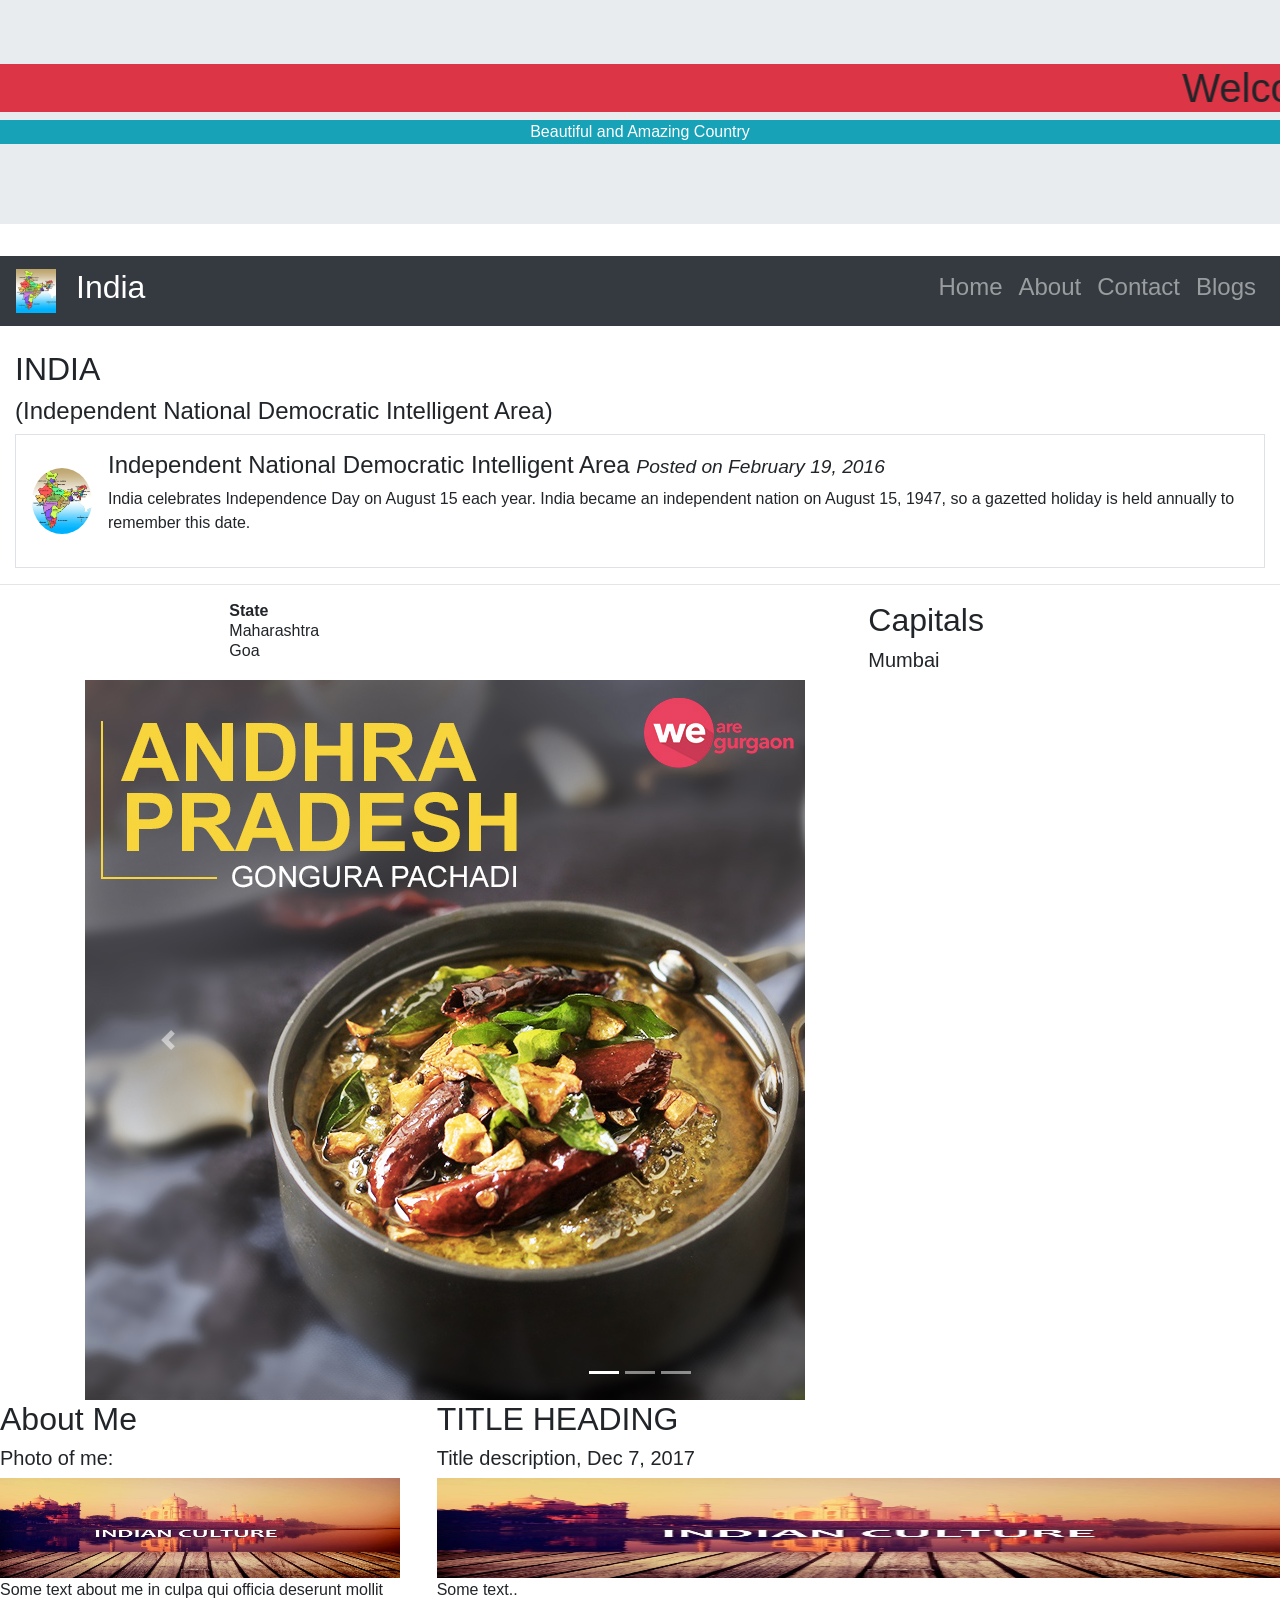
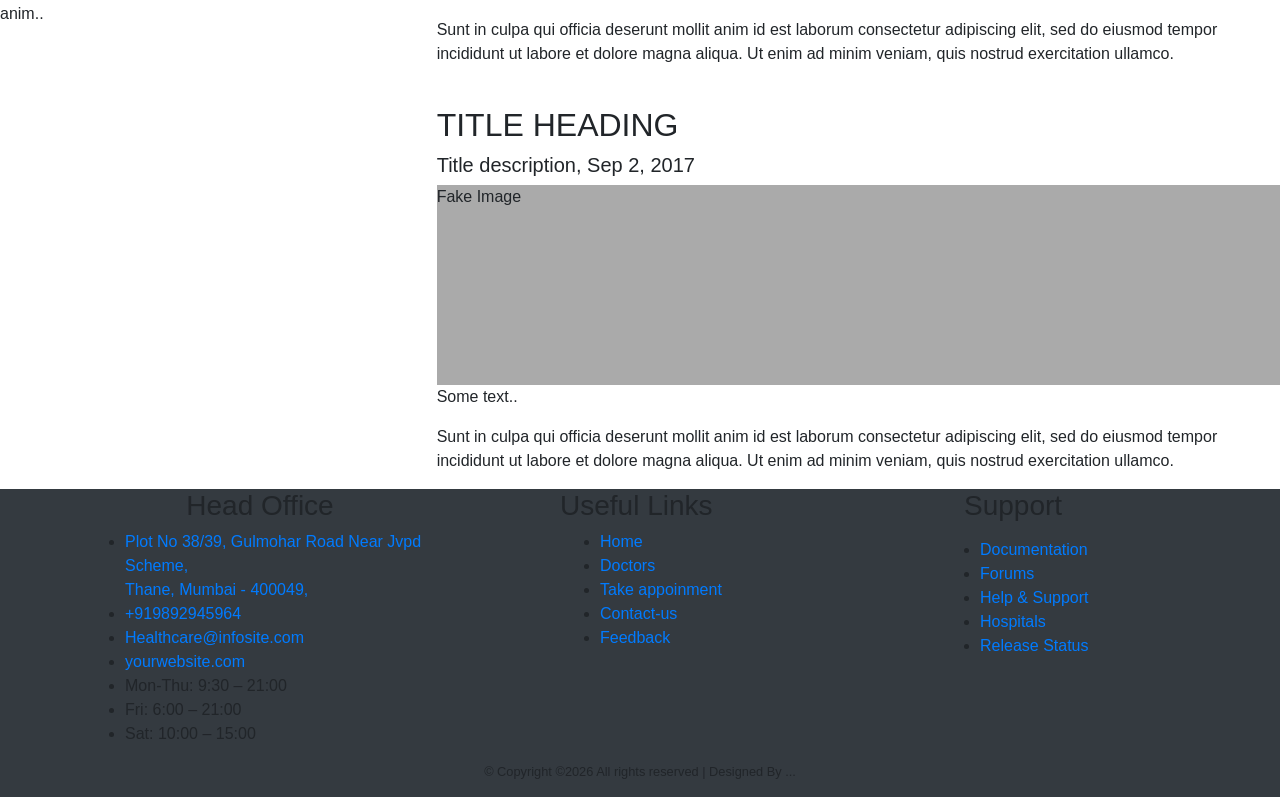
<file: project.html>
<! doctype html>
<html lang="en">
<head>
    <link rel="stylesheet" href="css/bootstrap.min.css" type="text/css">
    <link rel="stylesheet" href="css/style.css" type="text/css">
    <script src="js/bootstrap.min.js"></script>
   <script src="js/jquery-3.3.1.min.js"></script>
    <script src="https://cdnjs.cloudflare.com/ajax/libs/popper.js/1.14.7/umd/popper.min.js"></script><link rel="stylesheet"><title>project</title>
    <style>
  .fakeimg {
    height: 200px;
    background: #aaa;
      
{
      width: 100%;
      height: 100%;
  }
  
   

  </style>
    </head>
<body>
<div>
   <div class="jumbotron jumbotron-fluid  text-center h-20 ">
    <h1 class="bg-danger"><marquee>Welcome To India</marquee></h1>
    <p class="bg-info text-white">Beautiful and Amazing Country</p>
    
    </div> 
    </div>
 
  
    <nav class="navbar navbar-expand navbar-dark bg-dark h=30">
    
        
  <a clsss="nav-brand" href="#"><img src="img/map.jpg" alt="maxresdefault" width="40px"></a>
    <span class="text-white p-1"><h2 class="ml-3">India</h2></span>
         <ul class="navbar-nav ml-auto">
          <li class="nav-item "><a class="nav-link" href="#"><h4>Home</h4></a></li>
      <li class="nav-item "><a class="nav-link " href="#"><h4>About</h4></a></li>
      <li class="nav-item "><a class="nav-link " href="#"><h4>Contact</h4></a></li>
      <li class="nav-item "><a class="nav-link " href="#"><h4>Blogs</h4></a></li>
      
      </ul>
       </nav>
             
  <div class="container-fluid mt-4">
  <h2>INDIA</h2>
      <h4>(Independent National Democratic Intelligent Area)</h4>
  <div class="media border p-3">
    <img src="img/map.jpg" alt="John Doe" class=" align-self-center mr-3  rounded-circle" style="width:60px;">
    <div class="media-body">
      <h4>Independent National Democratic Intelligent Area <small> <i>Posted on February 19, 2016</i></small></h4>
        <p>India celebrates Independence Day on August 15 each year. India became an independent nation on August 15, 1947, so a gazetted holiday is held annually to remember this date.</p>
      
      </div>
  </div>
</div>
    <hr>
    <div class="container-fluid">
    <div class="row">
      <div class="col-md-4 offset-2">
    <table>
     <tr>
       <th>State</th> 
        
        </tr>     
          <tr>
        
        <td>Maharashtra</td>
        </tr>
        <tr>
        <td>Goa</td>
        </tr>
   </table>    
        
        
    </div> 
        <div class="col-md-4 offset-2">
        <h2>Capitals</h2>
        <h5>Mumbai</h5>
        
        </div>
        
        
    </div>
    
    
    
    </div>
    <div class="container">
    <div id="demo" class="carousel slide" data-ride="carousel">

  <!-- Indicators -->
  <ul class="carousel-indicators">
    <li data-target="#demo" data-slide-to="0" class="active"></li>
    <li data-target="#demo" data-slide-to="1"></li>
    <li data-target="#demo" data-slide-to="2"></li>
  </ul>
  
  <!-- The slideshow -->
  <div class="carousel-inner">
    <div class="carousel-item active">
      <img src="img/1.jpg" alt="Los Angeles">
    </div>
    <div class="carousel-item">
      <img src="img/1127.jpg" alt="Chicago">
    </div>
    <div class="carousel-item">
      <img src="img/Different-thalis-different-states-India.jpg" alt="New York">
    </div>
  </div>
  
  <!-- Left and right controls -->
  <a class="carousel-control-prev" href="#demo" data-slide="prev">
    <span class="carousel-control-prev-icon"></span>
  </a>
  <a class="carousel-control-next" href="#demo" data-slide="next">
    <span class="carousel-control-next-icon"></span>
  </a>
</div>
</div>


  <div class="row">
    <div class="col-md-4">
      <h2>About Me</h2>
      <h5>Photo of me:</h5>
      <img src="img/indian-culture-1-638.jpg" style="height: 100px;width: 400px;">
      <p>Some text about me in culpa qui officia deserunt mollit anim..</p>
      </div>
<div class="col-md-8">
      <h2>TITLE HEADING</h2>
      <h5>Title description, Dec 7, 2017</h5>
<img src="img/indian-culture-1-638.jpg" style="height: 100px;width: 950px;">
      <p>Some text..</p>
      <p>Sunt in culpa qui officia deserunt mollit anim id est laborum consectetur adipiscing elit, sed do eiusmod tempor incididunt ut labore et dolore magna aliqua. Ut enim ad minim veniam, quis nostrud exercitation ullamco.</p>
      <br>
      <h2>TITLE HEADING</h2>
      <h5>Title description, Sep 2, 2017</h5>
      <div class="fakeimg">Fake Image</div>
      <p>Some text..</p>
      <p>Sunt in culpa qui officia deserunt mollit anim id est laborum consectetur adipiscing elit, sed do eiusmod tempor incididunt ut labore et dolore magna aliqua. Ut enim ad minim veniam, quis nostrud exercitation ullamco.</p>
    </div>
  </div>

    
<div class="container-fluid bg-dark">
    <div class="footer">
		<div class="container">
			<div class="row row-pb-md">
				<div class="col-md-4 colorlib-widget">
						<h3 align="center">Head Office</h3> 
						<ul>
							<li><a href="#">Plot No 38/39, Gulmohar Road Near Jvpd Scheme, <br> Thane, Mumbai - 400049,</a></li>
							<li><a href="#"><i class="icon-phone"></i> +919892945964</a></li>
							<li><a href="#"><i class="icon-mail"></i> Healthcare@infosite.com</a></li>
							<li><a href="#"><i class="icon-location4"></i> yourwebsite.com</a></li>
							<li>Mon-Thu: 9:30 – 21:00</li>
							<li>Fri: 6:00 – 21:00</li>
							<li>Sat: 10:00 – 15:00</li>
						</ul>
					</div>
                     
                     <div class="col-md-1"></div>
					<div class="col-md-3 ">
						<h3>Useful Links</h3>
						
							<ul class="colorlib-footer-links">
								<li><a href="#">Home</a></li>
								<li><a href="#">Doctors</a></li>
								<li><a href="#">Take appoinment</a></li>
								<li><a href="#">Contact-us</a></li>
								<li><a href="#">Feedback</a></li>
                                				</ul>
						
					</div>
                    <div class="col-md-1"></div>
					<div class="col-md-3 colorlib-widget">
						<h3 class="ml-4">Support</h3>
						<p>
							<ul class="colorlib-footer-links">
								<li><a href="#">Documentation</a></li>
								<li><a href="#">Forums</a></li>
								<li><a href="#">Help &amp; Support</a></li>
								<li><a href="#">Hospitals</a></li>
							
								<li><a href="#">Release Status</a></li>
							</ul>
						
					</div>
                    </div>
		</div>
		<div class="row copyright">
			<div class="col-md-12 text-center">
				<p>
					<small class="block">&copy; 
                        Copyright &copy;<script> document.write(new Date().getFullYear());</script> All rights reserved | Designed By ...
                    </small>
			</div>
		</div>
	

    
    
    </div>
    </div>
  
</body>
</html>
</file>
<file: css/style.css>
.bg{
    border-image: url('../img/1.jpg');
}
.bgimg{
    background-image: url(../img/bg.jpg)
}
</file>
